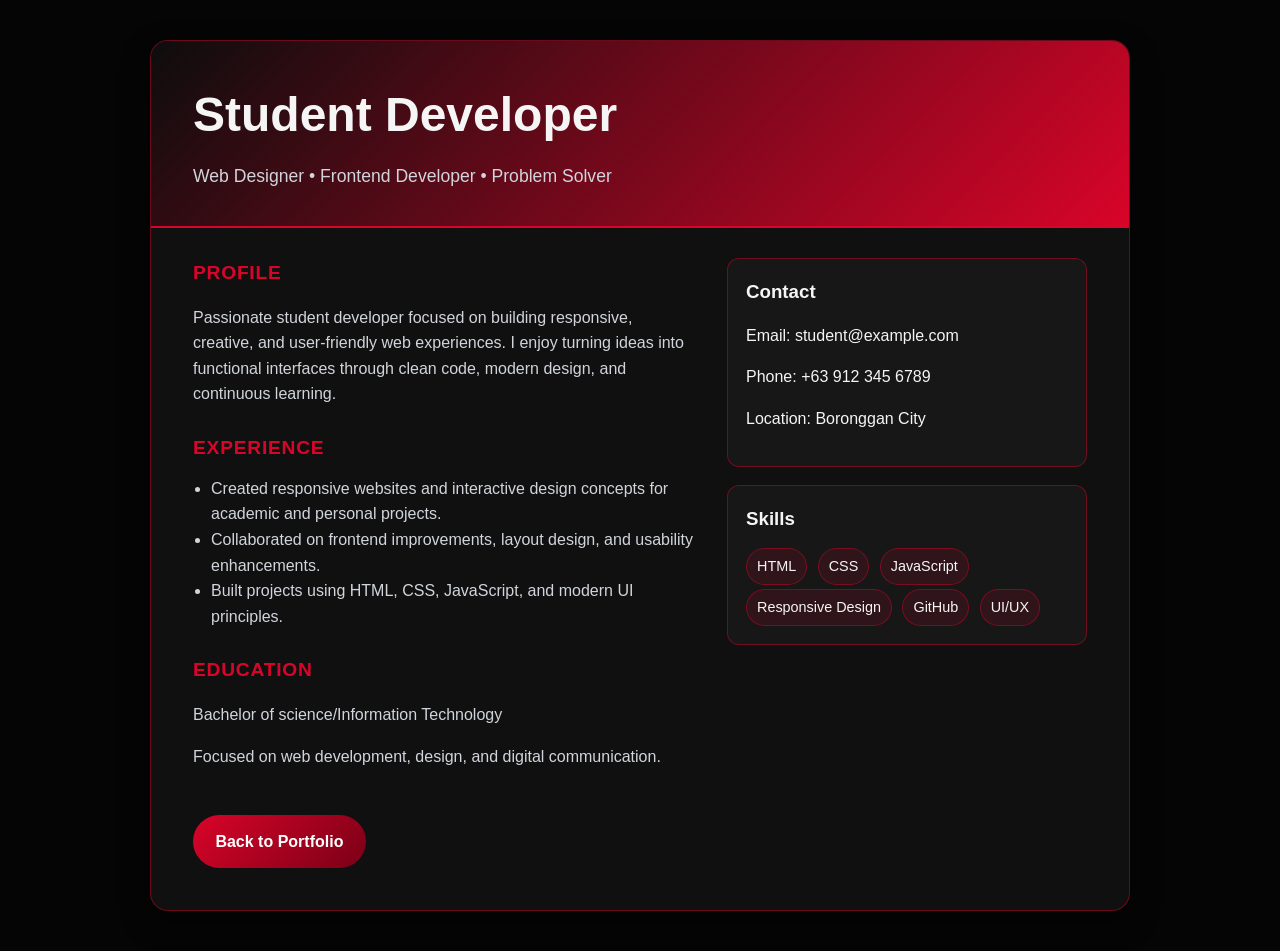
<file: resume.html>
<!DOCTYPE html>
<html lang="en">
<head>
    <meta charset="UTF-8" />
    <meta name="viewport" content="width=device-width, initial-scale=1.0" />
    <title>Resume | Student Portfolio</title>
    <style>
        :root {
            --bg: #050505;
            --panel: #101010;
            --panel-alt: #171717;
            --primary: #d90429;
            --primary-dark: #7a0016;
            --text: #f5f5f5;
            --muted: #d1d5db;
            --line: rgba(217, 4, 41, 0.45);
        }

        * {
            box-sizing: border-box;
        }

        body {
            margin: 0;
            font-family: "Segoe UI", Tahoma, Geneva, Verdana, sans-serif;
            background: var(--bg);
            color: var(--text);
            line-height: 1.6;
        }

        .resume-page {
            max-width: 980px;
            margin: 40px auto;
            background: var(--panel);
            border: 1px solid var(--line);
            border-radius: 18px;
            box-shadow: 0 12px 30px rgba(0, 0, 0, 0.45);
            overflow: hidden;
        }

        .resume-header {
            background: linear-gradient(135deg, #0d0d0d, var(--primary));
            padding: 36px 42px;
            border-bottom: 2px solid var(--primary);
        }

        .resume-header h1 {
            margin: 0 0 8px;
            font-size: clamp(2rem, 4vw, 3rem);
        }

        .resume-header p {
            margin: 0;
            color: var(--muted);
            font-size: 1.1rem;
        }

        .resume-body {
            padding: 30px 42px 42px;
        }

        .two-col {
            display: grid;
            grid-template-columns: 1.4fr 1fr;
            gap: 30px;
        }

        .section {
            margin-bottom: 26px;
        }

        .section h2 {
            margin: 0 0 12px;
            color: var(--primary);
            font-size: 1.2rem;
            letter-spacing: 0.04em;
            text-transform: uppercase;
        }

        .section p,
        .section li {
            color: var(--muted);
        }

        ul {
            margin: 0;
            padding-left: 18px;
        }

        .info-card {
            background: var(--panel-alt);
            border: 1px solid var(--line);
            border-radius: 12px;
            padding: 18px;
            margin-bottom: 18px;
        }

        .info-card h3 {
            margin: 0 0 10px;
            color: var(--text);
        }

        .tag {
            display: inline-block;
            margin: 4px 6px 0 0;
            padding: 6px 10px;
            border-radius: 999px;
            background: rgba(217, 4, 41, 0.12);
            border: 1px solid var(--line);
            color: var(--text);
            font-size: 0.9rem;
        }

        .btn-row {
            margin-top: 20px;
        }

        .back-btn {
            display: inline-block;
            text-decoration: none;
            background: linear-gradient(135deg, var(--primary), var(--primary-dark));
            color: white;
            padding: 0.85rem 1.4rem;
            border-radius: 999px;
            font-weight: 700;
            border: none;
        }

        @media (max-width: 768px) {
            .resume-page {
                margin: 20px;
            }

            .resume-header,
            .resume-body {
                padding-left: 20px;
                padding-right: 20px;
            }

            .two-col {
                grid-template-columns: 1fr;
            }
        }
    </style>
</head>
<body>
    <div class="resume-page">
        <header class="resume-header">
            <h1>Student Developer</h1>
            <p>Web Designer • Frontend Developer • Problem Solver</p>
        </header>

        <main class="resume-body">
            <div class="two-col">
                <div>
                    <section class="section">
                        <h2>Profile</h2>
                        <p>Passionate student developer focused on building responsive, creative, and user-friendly web experiences. I enjoy turning ideas into functional interfaces through clean code, modern design, and continuous learning.</p>
                    </section>

                    <section class="section">
                        <h2>Experience</h2>
                        <ul>
                            <li>Created responsive websites and interactive design concepts for academic and personal projects.</li>
                            <li>Collaborated on frontend improvements, layout design, and usability enhancements.</li>
                            <li>Built projects using HTML, CSS, JavaScript, and modern UI principles.</li>
                        </ul>
                    </section>

                    <section class="section">
                        <h2>Education</h2>
                        <p>Bachelor of science/Information Technology</p>
                        <p>Focused on web development, design, and digital communication.</p>
                    </section>
                </div>

                <aside>
                    <div class="info-card">
                        <h3>Contact</h3>
                        <p>Email: student@example.com</p>
                        <p>Phone: +63 912 345 6789</p>
                        <p>Location: Boronggan City</p>
                    </div>

                    <div class="info-card">
                        <h3>Skills</h3>
                        <span class="tag">HTML</span>
                        <span class="tag">CSS</span>
                        <span class="tag">JavaScript</span>
                        <span class="tag">Responsive Design</span>
                        <span class="tag">GitHub</span>
                        <span class="tag">UI/UX</span>
                    </div>
                </aside>
            </div>

            <div class="btn-row">
                <a class="back-btn" href="index.html">Back to Portfolio</a>
            </div>
        </main>
    </div>
</body>
</html>
</file>
